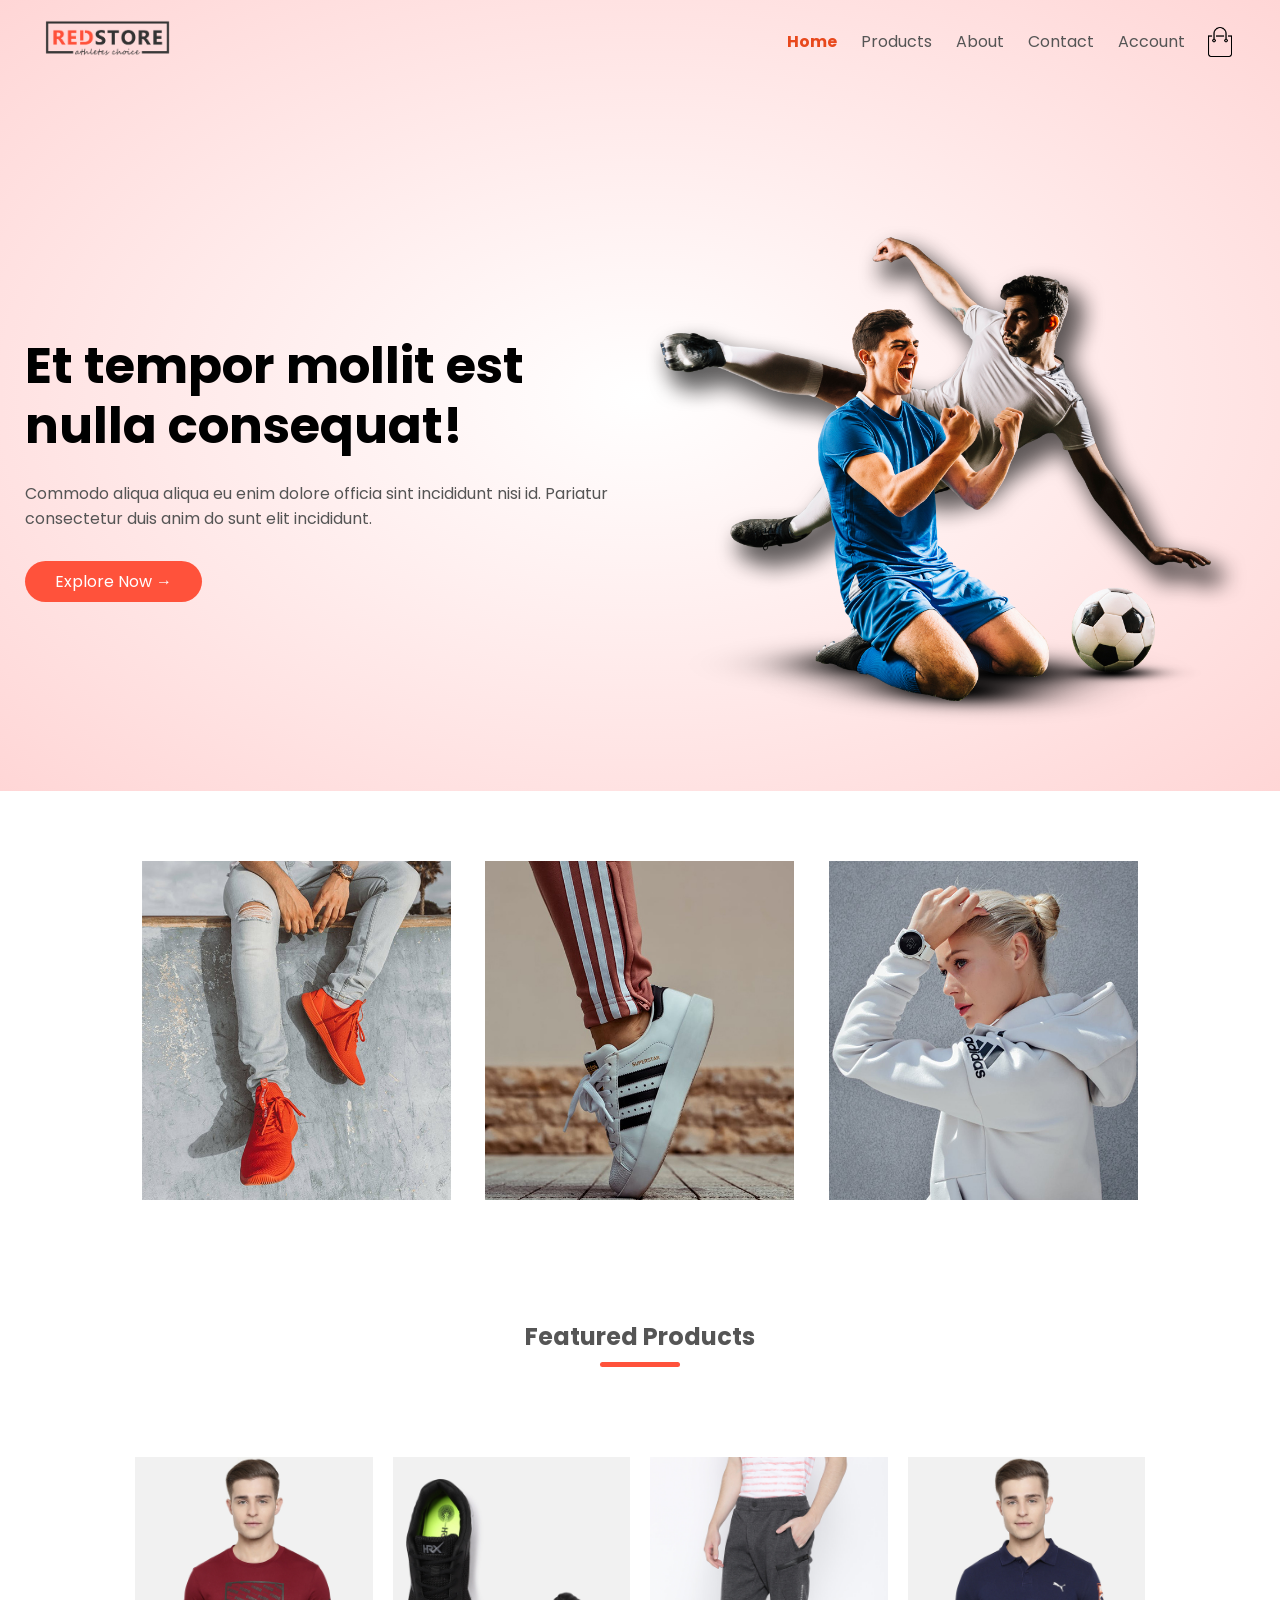
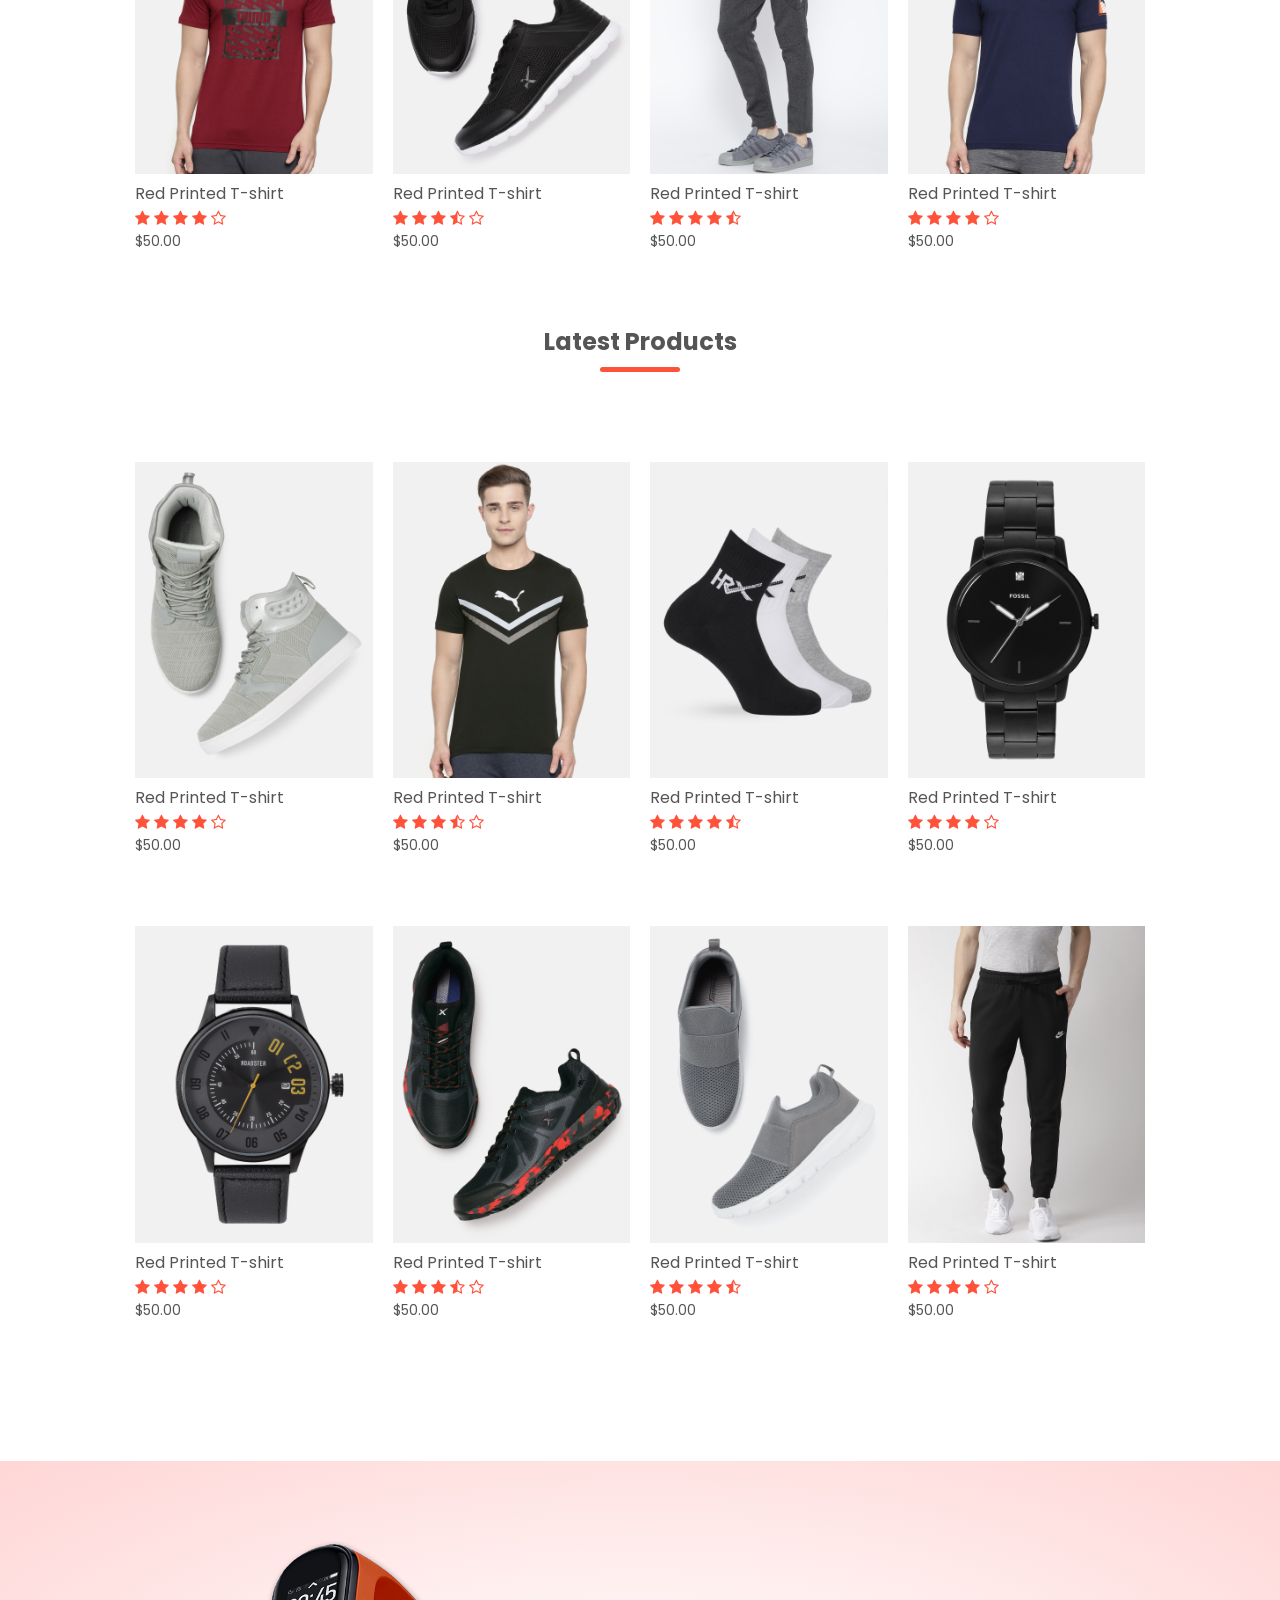
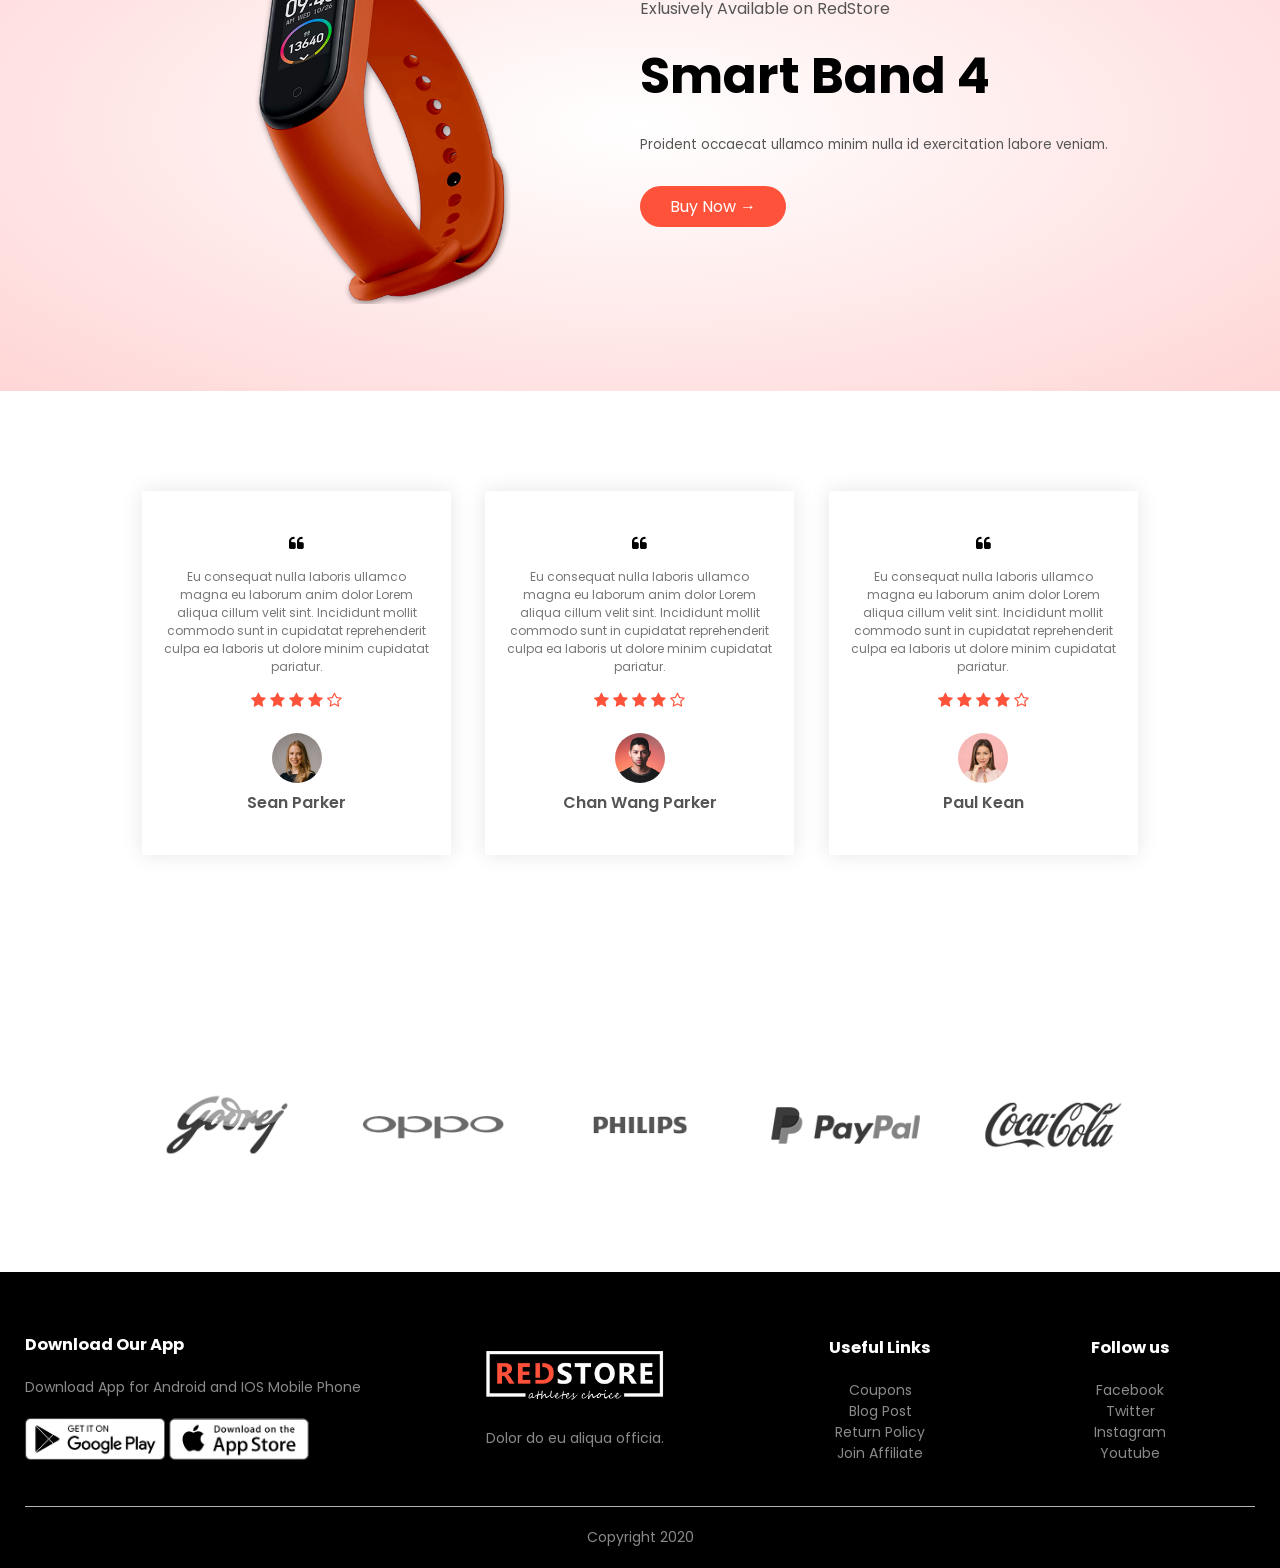
<file: ToDoSingleStorePage/index.html>
<!DOCTYPE html>
<html lang="en">
<head>
    <meta charset="UTF-8">
    <meta name="viewport" content="width=device-width, initial-scale=1.0">
    <title>RedStore | Ecommerce Website Design</title>
    <link rel="stylesheet" href="style.css">
    <link href="https://fonts.googleapis.com/css2?family=Poppins:wght@200;300;400;500;600;700&display=swap" rel="stylesheet">
    <link rel="stylesheet" href="https://stackpath.bootstrapcdn.com/font-awesome/4.7.0/css/font-awesome.min.css">
</head>
<body>
    <div class="header">
        <div class="container">
            <div class="navbar">
                <div class="logo"> <img src="images/logo.png" alt="logo of my website" width="125px"></div>
                <nav>
                    <ul id="MenuItems">
                        <li class="current"><a href="index.html">Home</a></li>
                        <li><a href="product.html">Products</a></li>
                        <li><a href="about.html">About</a></li>
                        <li><a href="contact.html">Contact</a></li>
                        <li><a href="">Account</a></li>
                    </ul>
                </nav>
                <img src="images/cart.png" width="30px" heigh="30px">
                <img src="images/menu.png" class="menu-icon" onclick="menutoggle()">
            </div>
            <div class="row">
                <div class="col-2">
                    <h1> Et tempor mollit est nulla consequat! </h1>
                    <p>Commodo aliqua aliqua eu enim dolore officia sint incididunt nisi id. Pariatur consectetur duis anim do sunt elit incididunt.</p>
                    <a href="" class="btn">Explore Now &#8594; </a>
                </div>
                <div class="col-2">
                    <img src="images/image1.png">
                </div>
            </div>
        </div>
    </div>
    <!-- featured categories -->
    <div class="categories">
        <div class="small-container">
            <div class="row">
                <div class="col-3">
                    <img src="images/category-1.jpg">
                </div>
                <div class="col-3">
                    <img src="images/category-2.jpg">
                </div>
                <div class="col-3">
                    <img src="images/category-3.jpg">
                </div>
            </div>            
        </div>
    </div>
    <!-- featured products -->
    <div class="small-container">
        <h2 class="title">Featured Products</h2>
        <div class="row">
            <div class="col-4">
                <img src="images/product-1.jpg">
                <h4>Red Printed T-shirt</h4>
                <div class="rating">
                    <i class="fa fa-star"></i>
                    <i class="fa fa-star"></i>
                    <i class="fa fa-star"></i>
                    <i class="fa fa-star"></i>
                    <i class="fa fa-star-o"></i>
                </div>
                <p>$50.00</p>
            </div>
            <div class="col-4">
                <img src="images/product-2.jpg">
                <h4>Red Printed T-shirt</h4>
                <div class="rating">
                    <i class="fa fa-star"></i>
                    <i class="fa fa-star"></i>
                    <i class="fa fa-star"></i>
                    <i class="fa fa-star-half-o"></i>
                    <i class="fa fa-star-o"></i>
                </div>
                <p>$50.00</p>
            </div>
            <div class="col-4">
                <img src="images/product-3.jpg">
                <h4>Red Printed T-shirt</h4>
                <div class="rating">
                    <i class="fa fa-star"></i>
                    <i class="fa fa-star"></i>
                    <i class="fa fa-star"></i>
                    <i class="fa fa-star"></i>
                    <i class="fa fa-star-half-o"></i>
                </div>
                <p>$50.00</p>
            </div>
            <div class="col-4">
                <img src="images/product-4.jpg">
                <h4>Red Printed T-shirt</h4>
                <div class="rating">
                    <i class="fa fa-star"></i>
                    <i class="fa fa-star"></i>
                    <i class="fa fa-star"></i>
                    <i class="fa fa-star"></i>
                    <i class="fa fa-star-o"></i>
                </div>
                <p>$50.00</p>
            </div>
        </div>
        <h2 class="title">Latest Products</h2>
        <div class="row">
            <div class="col-4">
                <img src="images/product-5.jpg">
                <h4>Red Printed T-shirt</h4>
                <div class="rating">
                    <i class="fa fa-star"></i>
                    <i class="fa fa-star"></i>
                    <i class="fa fa-star"></i>
                    <i class="fa fa-star"></i>
                    <i class="fa fa-star-o"></i>
                </div>
                <p>$50.00</p>
            </div>
            <div class="col-4">
                <img src="images/product-6.jpg">
                <h4>Red Printed T-shirt</h4>
                <div class="rating">
                    <i class="fa fa-star"></i>
                    <i class="fa fa-star"></i>
                    <i class="fa fa-star"></i>
                    <i class="fa fa-star-half-o"></i>
                    <i class="fa fa-star-o"></i>
                </div>
                <p>$50.00</p>
            </div>
            <div class="col-4">
                <img src="images/product-7.jpg">
                <h4>Red Printed T-shirt</h4>
                <div class="rating">
                    <i class="fa fa-star"></i>
                    <i class="fa fa-star"></i>
                    <i class="fa fa-star"></i>
                    <i class="fa fa-star"></i>
                    <i class="fa fa-star-half-o"></i>
                </div>
                <p>$50.00</p>
            </div>
            <div class="col-4">
                <img src="images/product-8.jpg">
                <h4>Red Printed T-shirt</h4>
                <div class="rating">
                    <i class="fa fa-star"></i>
                    <i class="fa fa-star"></i>
                    <i class="fa fa-star"></i>
                    <i class="fa fa-star"></i>
                    <i class="fa fa-star-o"></i>
                </div>
                <p>$50.00</p>
            </div>
        </div>
        <div class="row">
            <div class="col-4">
                <img src="images/product-9.jpg">
                <h4>Red Printed T-shirt</h4>
                <div class="rating">
                    <i class="fa fa-star"></i>
                    <i class="fa fa-star"></i>
                    <i class="fa fa-star"></i>
                    <i class="fa fa-star"></i>
                    <i class="fa fa-star-o"></i>
                </div>
                <p>$50.00</p>
            </div>
            <div class="col-4">
                <img src="images/product-10.jpg">
                <h4>Red Printed T-shirt</h4>
                <div class="rating">
                    <i class="fa fa-star"></i>
                    <i class="fa fa-star"></i>
                    <i class="fa fa-star"></i>
                    <i class="fa fa-star-half-o"></i>
                    <i class="fa fa-star-o"></i>
                </div>
                <p>$50.00</p>
            </div>
            <div class="col-4">
                <img src="images/product-11.jpg">
                <h4>Red Printed T-shirt</h4>
                <div class="rating">
                    <i class="fa fa-star"></i>
                    <i class="fa fa-star"></i>
                    <i class="fa fa-star"></i>
                    <i class="fa fa-star"></i>
                    <i class="fa fa-star-half-o"></i>
                </div>
                <p>$50.00</p>
            </div>
            <div class="col-4">
                <img src="images/product-12.jpg">
                <h4>Red Printed T-shirt</h4>
                <div class="rating">
                    <i class="fa fa-star"></i>
                    <i class="fa fa-star"></i>
                    <i class="fa fa-star"></i>
                    <i class="fa fa-star"></i>
                    <i class="fa fa-star-o"></i>
                </div>
                <p>$50.00</p>
            </div>
        </div>
    </div>
    <!-- Offer -->
    <div class="offer">
        <div class="small-container">
            <div class="row">
                <div class="col-2">
                    <img src="images/exclusive.png" class="offer-img">
                </div>
                <div class="col-2">
                     <p>Exlusively Available on RedStore</p>
                     <h1>Smart Band 4</h1>
                     <small>Proident occaecat ullamco minim nulla id exercitation labore veniam. </small>
                     <a href="" class="btn">Buy Now &#8594;</a>
                </div>
            </div>
        </div>
    </div>
    <!-- testimonial -->
    <div class="testimonial">
        <div class="small-container">
            <div class="row">
                <div class="col-3">
                    <i class="fa fa-quote-left"></i>
                    <p>Eu consequat nulla laboris ullamco magna eu laborum anim dolor Lorem aliqua cillum velit sint. Incididunt mollit commodo sunt in cupidatat reprehenderit culpa ea laboris ut dolore minim cupidatat pariatur.</p>
                    <div class="rating">
                        <i class="fa fa-star"></i>
                        <i class="fa fa-star"></i>
                        <i class="fa fa-star"></i>
                        <i class="fa fa-star"></i>
                        <i class="fa fa-star-o"></i>
                    </div>
                    <img src="images/user-1.png">
                    <h3>Sean Parker</h3>
                </div>
                <div class="col-3">
                    <i class="fa fa-quote-left"></i>
                    <p>Eu consequat nulla laboris ullamco magna eu laborum anim dolor Lorem aliqua cillum velit sint. Incididunt mollit commodo sunt in cupidatat reprehenderit culpa ea laboris ut dolore minim cupidatat pariatur.</p>
                    <div class="rating">
                        <i class="fa fa-star"></i>
                        <i class="fa fa-star"></i>
                        <i class="fa fa-star"></i>
                        <i class="fa fa-star"></i>
                        <i class="fa fa-star-o"></i>
                    </div>
                    <img src="images/user-2.png">
                    <h3>Chan Wang Parker</h3>   
                </div>
                <div class="col-3">
                    <i class="fa fa-quote-left"></i>
                    <p>Eu consequat nulla laboris ullamco magna eu laborum anim dolor Lorem aliqua cillum velit sint. Incididunt mollit commodo sunt in cupidatat reprehenderit culpa ea laboris ut dolore minim cupidatat pariatur.</p>
                    <div class="rating">
                        <i class="fa fa-star"></i>
                        <i class="fa fa-star"></i>
                        <i class="fa fa-star"></i>
                        <i class="fa fa-star"></i>
                        <i class="fa fa-star-o"></i>
                    </div>
                    <img src="images/user-3.png">
                    <h3>Paul Kean</h3>
                </div>

            </div>
        </div>
    </div>
    <!-- brands -->
    <div class="brands">
        <div class="small-container">
            <div class="row">
                <div class="col-5"><img src="images/logo-godrej.png"></div>
                <div class="col-5"><img src="images/logo-oppo.png"></div>
                <div class="col-5"><img src="images/logo-philips.png"></div>
                <div class="col-5"><img src="images/logo-paypal.png"></div>
                <div class="col-5"><img src="images/logo-coca-cola.png"></div>
            </div>
        </div>
    </div>
    <!-- footer -->
    <div class="footer">
        <div class="container">
            <div class="row">
                <div class="footer-col-1">
                    <h3>Download Our App</h3>
                    <p>Download App for Android and IOS Mobile Phone</p>
                    <div class="app-logo">
                        <img src="images/play-store.png">
                        <img src="images/app-store.png">
                    </div>
                </div>
                <div class="footer-col-2">
                    <img src="images/logo-white.png">
                    <p>Dolor do eu aliqua officia.</p>
                </div>
                <div class="footer-col-3">
                    <h3>Useful Links</h3>
                    <ul>
                        <li>Coupons</li>
                        <li>Blog Post</li>
                        <li>Return Policy</li>
                        <li>Join Affiliate</li>
                    </ul>
                </div>
                <div class="footer-col-4">
                    <h3>Follow us</h3>
                    <ul>
                        <li>Facebook</li>
                        <li>Twitter</li>
                        <li>Instagram</li>
                        <li>Youtube</li>
                    </ul>
                </div>
            </div>
            <hr>
            <p class="copyright">Copyright 2020 </p>
        </div>
    </div>
    <!-- js for toggle menu -->
    <script>
        var MenuItems = document.getElementById("MenuItems");
        MenuItems.style.maxHeight = "0px";
        function menutoggle(){
            if( MenuItems.style.maxHeight == "0px")
            {
                MenuItems.style.maxHeight = "200px";
            }
            else{
                MenuItems.style.maxHeight = "0px";
            }
        }
    </script>

</body>
</html>
</file>
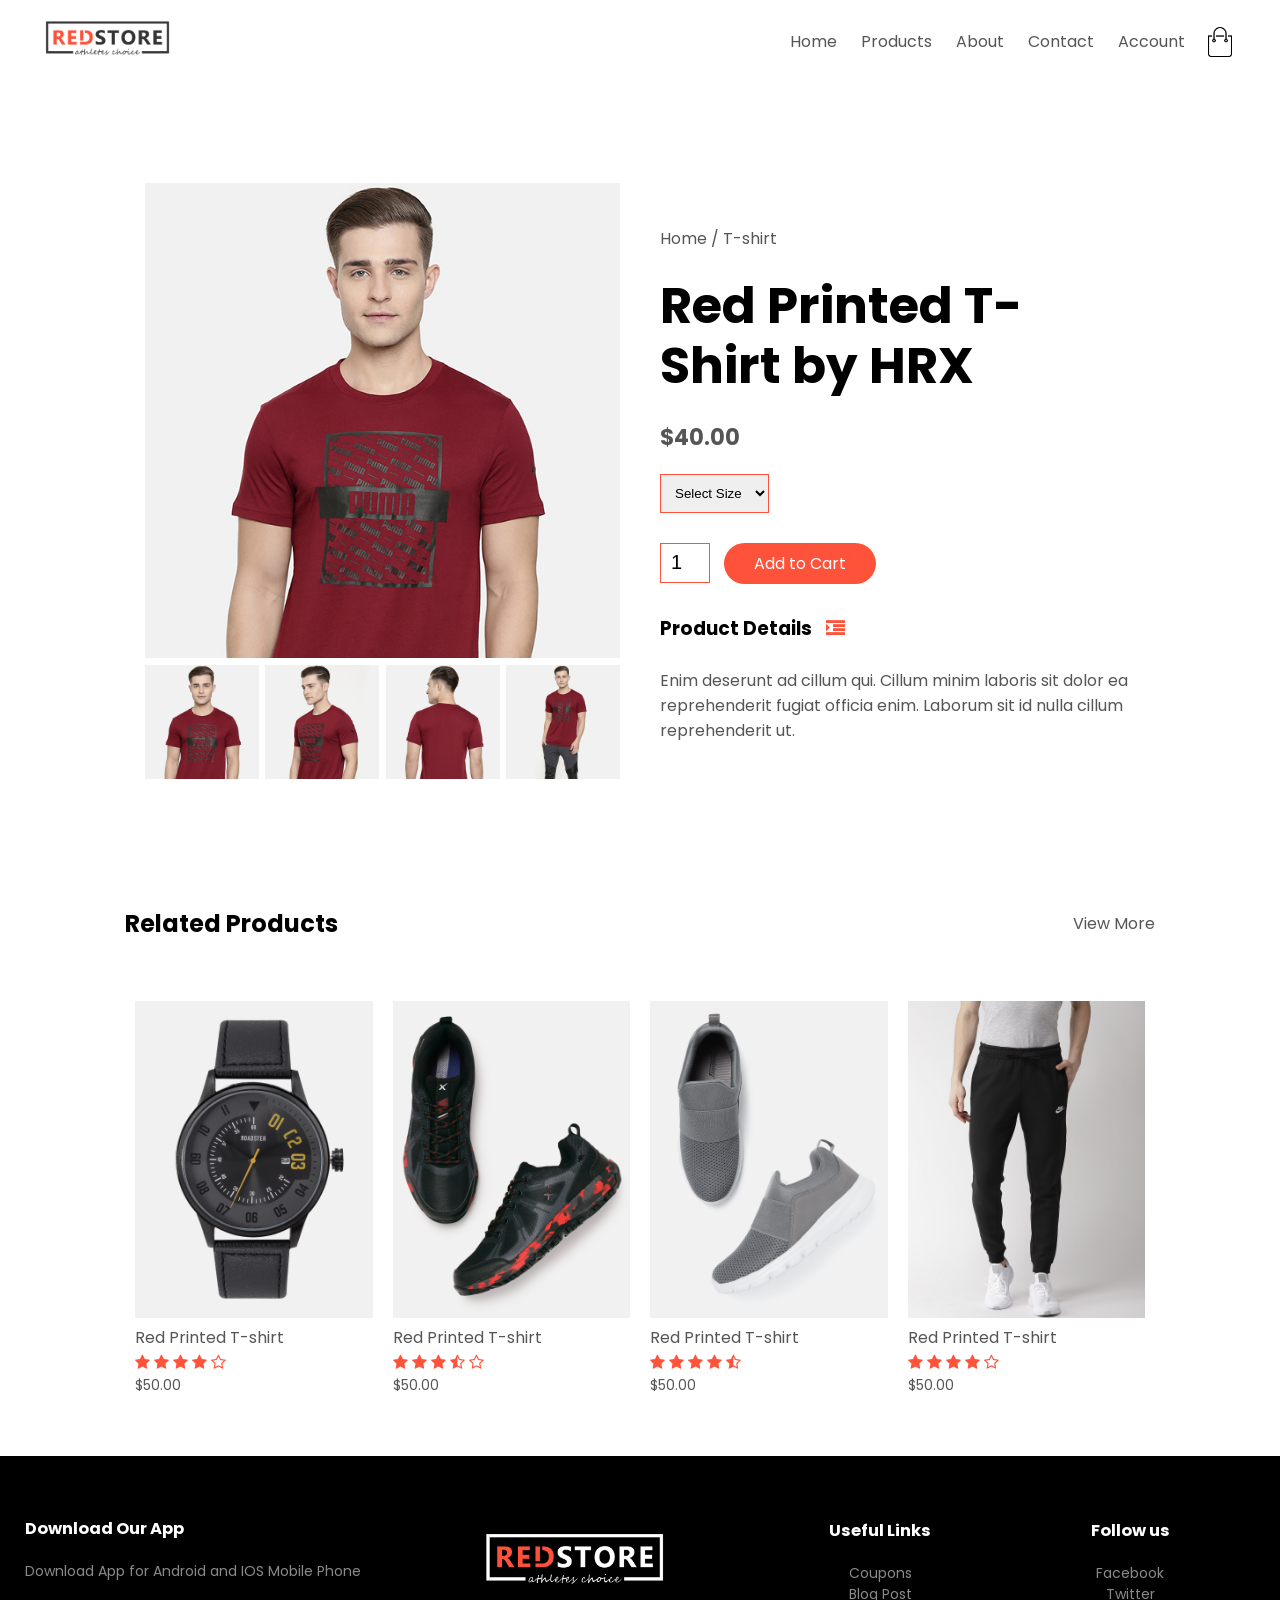
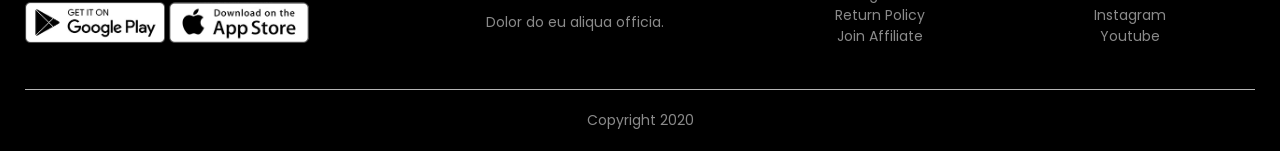
<file: ToDoSingleStorePage/about.html>
<!DOCTYPE html>
<html lang="en">
<head>
    <meta charset="UTF-8">
    <meta name="viewport" content="width=device-width, initial-scale=1.0">
    <title>All Products - RedStore | Ecommerce Website Design</title>
    <link rel="stylesheet" href="style.css">
    <link href="https://fonts.googleapis.com/css2?family=Poppins:wght@200;300;400;500;600;700&display=swap" rel="stylesheet">
    <link rel="stylesheet" href="https://stackpath.bootstrapcdn.com/font-awesome/4.7.0/css/font-awesome.min.css">
</head>
<body>
    <div class="container">
        <div class="navbar">
            <div class="logo"> <img src="images/logo.png" alt="logo of my website" width="125px"></div>
                <nav>
                    <ul id="MenuItems">
                        <li><a href="index.html">Home</a></li>
                        <li><a href="product.html">Products</a></li>
                        <li class="current"><a href="about.html">About</a></li>
                        <li><a href="contact.html">Contact</a></li>
                        <li><a href="">Account</a></li>
                    </ul>
                </nav>
                <img src="images/cart.png" width="30px" heigh="30px">
                <img src="images/menu.png" class="menu-icon" onclick="menutoggle()">
        </div>
    </div> 
<!-- single product details -->
    <div class="small-container single-product">
        <div class="row">
            <div class="col-2">
                <img src="images/gallery-1.jpg" width="100%" id="ProductImg">
                <div class="small-img-row">
                    <div class="small-img-col">
                        <img src="images/gallery-1.jpg" width="100%" class="small-img">
                    </div>
                    <div class="small-img-col">
                        <img src="images/gallery-2.jpg" width="100%" class="small-img">
                    </div>
                    <div class="small-img-col">
                        <img src="images/gallery-3.jpg" width="100%" class="small-img">
                    </div>
                    <div class="small-img-col">
                        <img src="images/gallery-4.jpg" width="100%" class="small-img">
                    </div>
                </div>
            </div>
            <div class="col-2">
                <p>Home / T-shirt</p>
                <h1>Red Printed T-Shirt by HRX</h1>
                <h4>$40.00</h4>
                <select>
                    <option>Select Size</option>
                    <option>XXL</option>
                    <option>XL</option>
                    <option>L</option>
                    <option>M</option>
                    <option>S</option>
                    <option>XS</option>
                </select>
                <input type="number" value="1">
                <a href="" class="btn">Add to Cart</a>
                <h3>Product Details  <i class="fa fa-indent"></i> </h3> 
                <br>
                <p>Enim deserunt ad cillum qui. Cillum minim laboris sit dolor ea reprehenderit fugiat officia enim. Laborum sit id nulla cillum reprehenderit ut.</p>
            </div>
        </div> 
    </div>
    <!-- title -->
    <div class="small-container">
     <div class="row row-2">
         <h2>Related Products</h2>
         <p>View More</p>
     </div>       
    </div>


    <!-- Products -->
    <div class="small-container">
            <div class="row">
                <div class="col-4">
                    <img src="images/product-9.jpg">
                    <h4>Red Printed T-shirt</h4>
                    <div class="rating">
                        <i class="fa fa-star"></i>
                        <i class="fa fa-star"></i>
                        <i class="fa fa-star"></i>
                        <i class="fa fa-star"></i>
                        <i class="fa fa-star-o"></i>
                    </div>
                    <p>$50.00</p>
                </div>
                <div class="col-4">
                    <img src="images/product-10.jpg">
                    <h4>Red Printed T-shirt</h4>
                    <div class="rating">
                        <i class="fa fa-star"></i>
                        <i class="fa fa-star"></i>
                        <i class="fa fa-star"></i>
                        <i class="fa fa-star-half-o"></i>
                        <i class="fa fa-star-o"></i>
                    </div>
                    <p>$50.00</p>
                </div>
                <div class="col-4">
                    <img src="images/product-11.jpg">
                    <h4>Red Printed T-shirt</h4>
                    <div class="rating">
                        <i class="fa fa-star"></i>
                        <i class="fa fa-star"></i>
                        <i class="fa fa-star"></i>
                        <i class="fa fa-star"></i>
                        <i class="fa fa-star-half-o"></i>
                    </div>
                    <p>$50.00</p>
                </div>
                <div class="col-4">
                    <img src="images/product-12.jpg">
                    <h4>Red Printed T-shirt</h4>
                    <div class="rating">
                        <i class="fa fa-star"></i>
                        <i class="fa fa-star"></i>
                        <i class="fa fa-star"></i>
                        <i class="fa fa-star"></i>
                        <i class="fa fa-star-o"></i>
                    </div>
                    <p>$50.00</p>
                </div>
            </div>

    </div>
 
    <!-- footer -->
    <div class="footer">
        <div class="container">
            <div class="row">
                <div class="footer-col-1">
                    <h3>Download Our App</h3>
                    <p>Download App for Android and IOS Mobile Phone</p>
                    <div class="app-logo">
                        <img src="images/play-store.png">
                        <img src="images/app-store.png">
                    </div>
                </div>
                <div class="footer-col-2">
                    <img src="images/logo-white.png">
                    <p>Dolor do eu aliqua officia.</p>
                </div>
                <div class="footer-col-3">
                    <h3>Useful Links</h3>
                    <ul>
                        <li>Coupons</li>
                        <li>Blog Post</li>
                        <li>Return Policy</li>
                        <li>Join Affiliate</li>
                    </ul>
                </div>
                <div class="footer-col-4">
                    <h3>Follow us</h3>
                    <ul>
                        <li>Facebook</li>
                        <li>Twitter</li>
                        <li>Instagram</li>
                        <li>Youtube</li>
                    </ul>
                </div>
            </div>
            <hr>
            <p class="copyright">Copyright 2020 </p>
        </div>
    </div>
    <!-- js for toggle menu -->
    <script>
        var MenuItems = document.getElementById("MenuItems");
        MenuItems.style.maxHeight = "0px";
        function menutoggle(){
            if( MenuItems.style.maxHeight == "0px")
            {
                MenuItems.style.maxHeight = "200px";
            }
            else{
                MenuItems.style.maxHeight = "0px";
            }
        }
    </script>
    <!-- js for product gallery -->
    <script>
        var ProductImg = document.getElementById("ProductImg");
        var SmallImg = document.getElementsByClassName("small-img")
        SmallImg[0].onclick = function(){
            ProductImg.src =  SmallImg[0].src ;
        }
        SmallImg[1].onclick = function(){
            ProductImg.src =  SmallImg[1].src ;
        }
        SmallImg[2].onclick = function(){
            ProductImg.src =  SmallImg[2].src ;
        }
        SmallImg[3].onclick = function(){
            ProductImg.src =  SmallImg[3].src ;
        }
         
    </script>
</body>
</html>
</file>
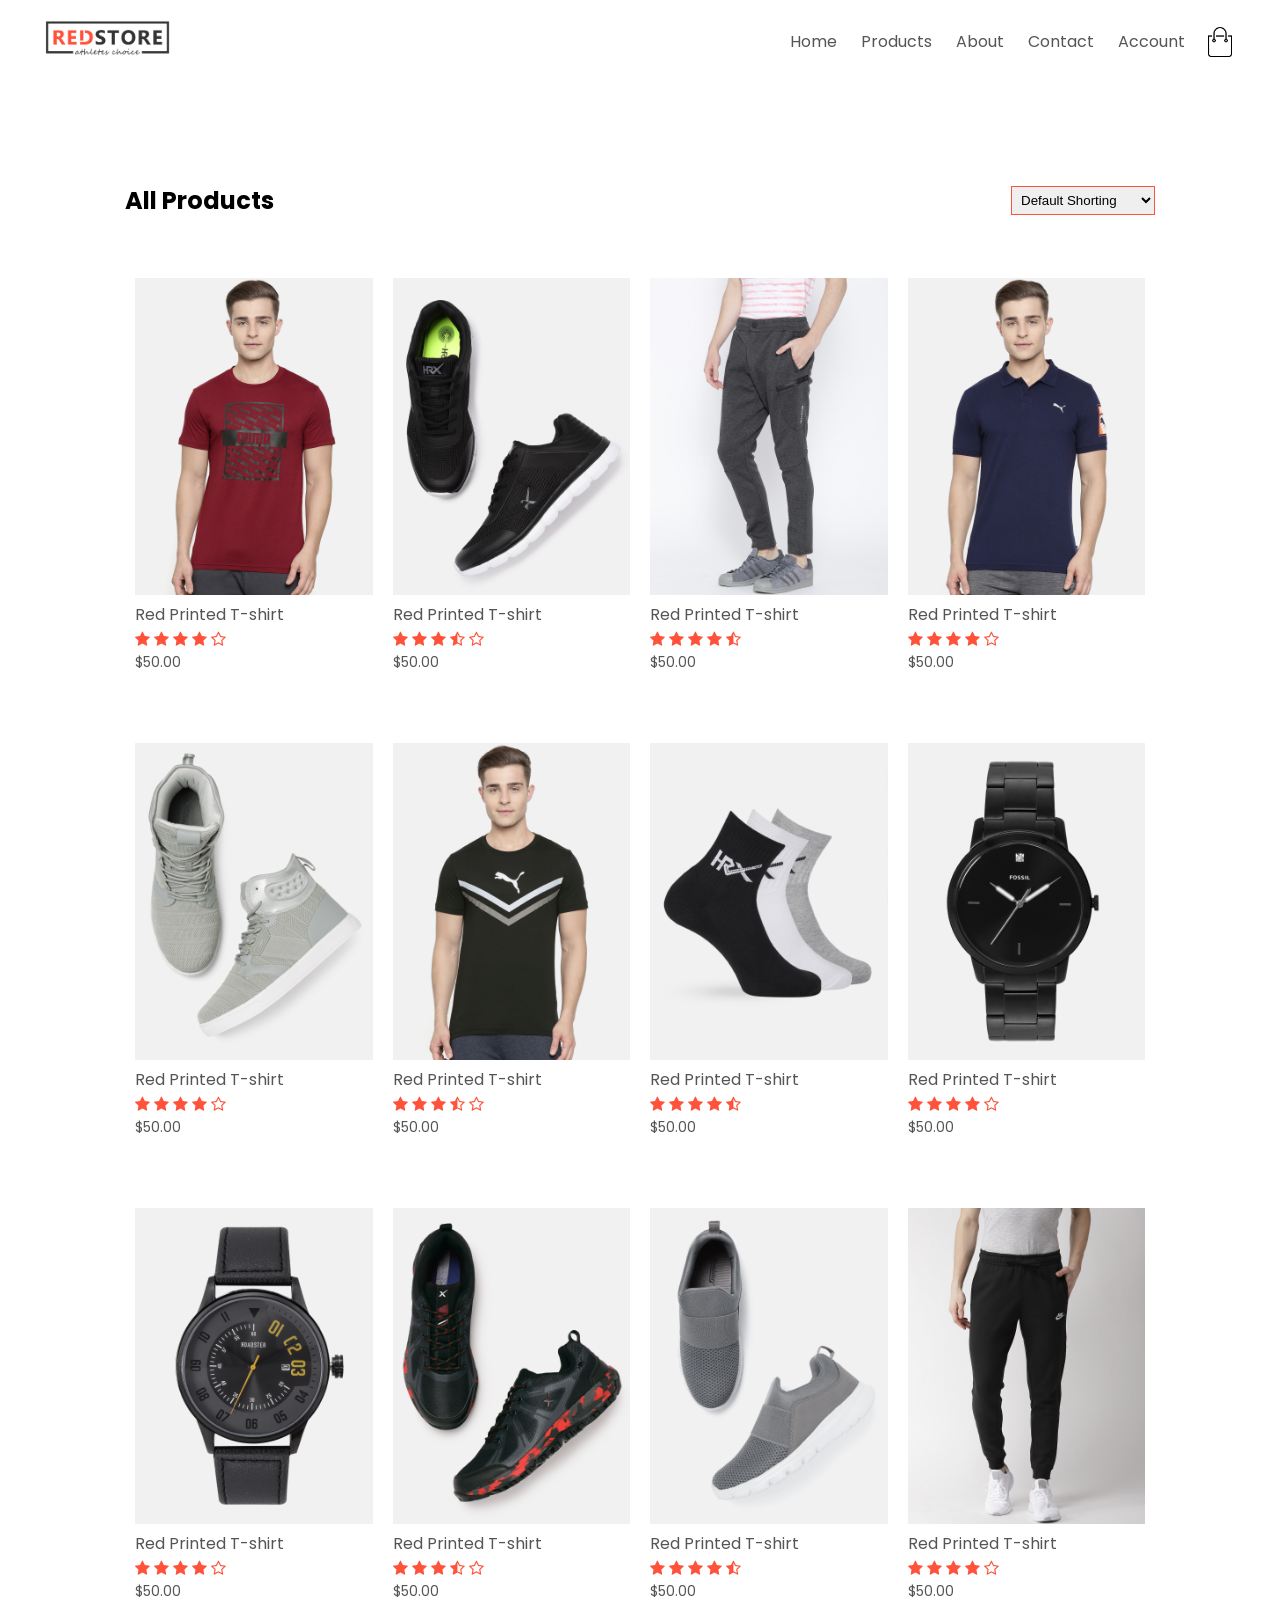
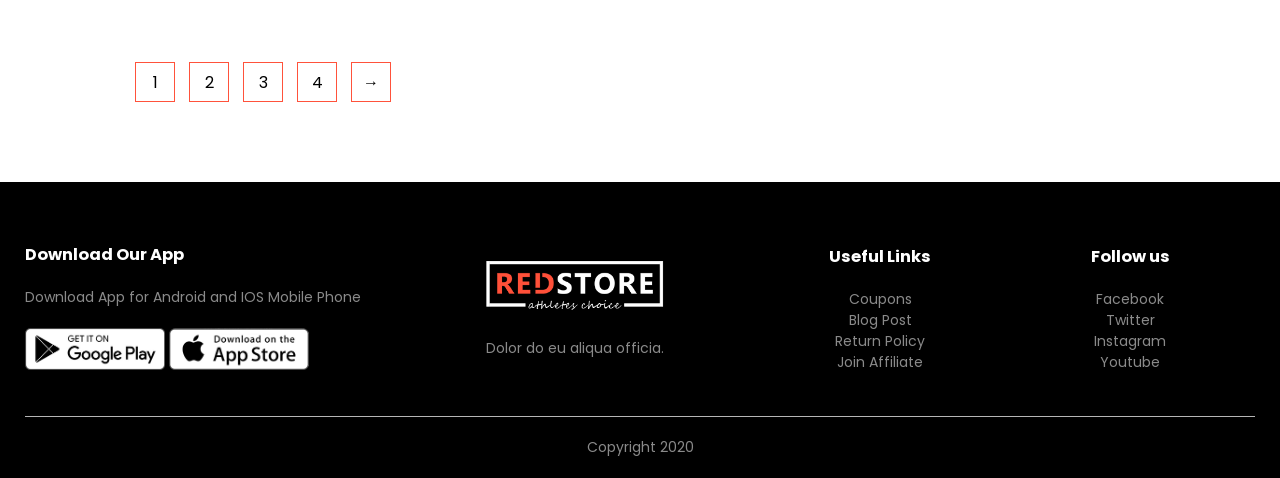
<file: ToDoSingleStorePage/product.html>
<!DOCTYPE html>
<html lang="en">
<head>
    <meta charset="UTF-8">
    <meta name="viewport" content="width=device-width, initial-scale=1.0">
    <title>All Products - RedStore | Ecommerce Website Design</title>
    <link rel="stylesheet" href="style.css">
    <link href="https://fonts.googleapis.com/css2?family=Poppins:wght@200;300;400;500;600;700&display=swap" rel="stylesheet">
    <link rel="stylesheet" href="https://stackpath.bootstrapcdn.com/font-awesome/4.7.0/css/font-awesome.min.css">
</head>
<body>
    <div class="container">
        <div class="navbar">
            <div class="logo"> <img src="images/logo.png" alt="logo of my website" width="125px"></div>
                <nav>
                    <ul id="MenuItems">
                        <li><a href="index.html">Home</a></li>
                        <li class="current"><a href="product.html">Products</a></li>
                        <li><a href="">About</a></li>
                        <li><a href="contact.html">Contact</a></li>
                        <li><a href="">Account</a></li>
                    </ul>
                </nav>
                <img src="images/cart.png" width="30px" heigh="30px">
                <img src="images/menu.png" class="menu-icon" onclick="menutoggle()">
        </div>
    </div> 

    <div class="small-container">
            <div class="row row-2">
                <h2>All Products</h2>
                <select>
                    <option>Default Shorting</option>
                    <option>Short by Price</option>
                    <option>Short by popularity</option>
                    <option>Short by rating</option>
                    <option>Short by sale</option>
                </select>
            </div>
            <div class="row">
                <div class="col-4">
                    <img src="images/product-1.jpg">
                    <h4>Red Printed T-shirt</h4>
                    <div class="rating">
                        <i class="fa fa-star"></i>
                        <i class="fa fa-star"></i>
                        <i class="fa fa-star"></i>
                        <i class="fa fa-star"></i>
                        <i class="fa fa-star-o"></i>
                    </div>
                    <p>$50.00</p>
                </div>
                <div class="col-4">
                    <img src="images/product-2.jpg">
                    <h4>Red Printed T-shirt</h4>
                    <div class="rating">
                        <i class="fa fa-star"></i>
                        <i class="fa fa-star"></i>
                        <i class="fa fa-star"></i>
                        <i class="fa fa-star-half-o"></i>
                        <i class="fa fa-star-o"></i>
                    </div>
                    <p>$50.00</p>
                </div>
                <div class="col-4">
                    <img src="images/product-3.jpg">
                    <h4>Red Printed T-shirt</h4>
                    <div class="rating">
                        <i class="fa fa-star"></i>
                        <i class="fa fa-star"></i>
                        <i class="fa fa-star"></i>
                        <i class="fa fa-star"></i>
                        <i class="fa fa-star-half-o"></i>
                    </div>
                    <p>$50.00</p>
                </div>
                <div class="col-4">
                    <img src="images/product-4.jpg">
                    <h4>Red Printed T-shirt</h4>
                    <div class="rating">
                        <i class="fa fa-star"></i>
                        <i class="fa fa-star"></i>
                        <i class="fa fa-star"></i>
                        <i class="fa fa-star"></i>
                        <i class="fa fa-star-o"></i>
                    </div>
                    <p>$50.00</p>
                </div>
            </div>
            <div class="row">
                <div class="col-4">
                    <img src="images/product-5.jpg">
                    <h4>Red Printed T-shirt</h4>
                    <div class="rating">
                        <i class="fa fa-star"></i>
                        <i class="fa fa-star"></i>
                        <i class="fa fa-star"></i>
                        <i class="fa fa-star"></i>
                        <i class="fa fa-star-o"></i>
                    </div>
                    <p>$50.00</p>
                </div>
                <div class="col-4">
                    <img src="images/product-6.jpg">
                    <h4>Red Printed T-shirt</h4>
                    <div class="rating">
                        <i class="fa fa-star"></i>
                        <i class="fa fa-star"></i>
                        <i class="fa fa-star"></i>
                        <i class="fa fa-star-half-o"></i>
                        <i class="fa fa-star-o"></i>
                    </div>
                    <p>$50.00</p>
                </div>
                <div class="col-4">
                    <img src="images/product-7.jpg">
                    <h4>Red Printed T-shirt</h4>
                    <div class="rating">
                        <i class="fa fa-star"></i>
                        <i class="fa fa-star"></i>
                        <i class="fa fa-star"></i>
                        <i class="fa fa-star"></i>
                        <i class="fa fa-star-half-o"></i>
                    </div>
                    <p>$50.00</p>
                </div>
                <div class="col-4">
                    <img src="images/product-8.jpg">
                    <h4>Red Printed T-shirt</h4>
                    <div class="rating">
                        <i class="fa fa-star"></i>
                        <i class="fa fa-star"></i>
                        <i class="fa fa-star"></i>
                        <i class="fa fa-star"></i>
                        <i class="fa fa-star-o"></i>
                    </div>
                    <p>$50.00</p>
                </div>
            </div>
            <div class="row">
                <div class="col-4">
                    <img src="images/product-9.jpg">
                    <h4>Red Printed T-shirt</h4>
                    <div class="rating">
                        <i class="fa fa-star"></i>
                        <i class="fa fa-star"></i>
                        <i class="fa fa-star"></i>
                        <i class="fa fa-star"></i>
                        <i class="fa fa-star-o"></i>
                    </div>
                    <p>$50.00</p>
                </div>
                <div class="col-4">
                    <img src="images/product-10.jpg">
                    <h4>Red Printed T-shirt</h4>
                    <div class="rating">
                        <i class="fa fa-star"></i>
                        <i class="fa fa-star"></i>
                        <i class="fa fa-star"></i>
                        <i class="fa fa-star-half-o"></i>
                        <i class="fa fa-star-o"></i>
                    </div>
                    <p>$50.00</p>
                </div>
                <div class="col-4">
                    <img src="images/product-11.jpg">
                    <h4>Red Printed T-shirt</h4>
                    <div class="rating">
                        <i class="fa fa-star"></i>
                        <i class="fa fa-star"></i>
                        <i class="fa fa-star"></i>
                        <i class="fa fa-star"></i>
                        <i class="fa fa-star-half-o"></i>
                    </div>
                    <p>$50.00</p>
                </div>
                <div class="col-4">
                    <img src="images/product-12.jpg">
                    <h4>Red Printed T-shirt</h4>
                    <div class="rating">
                        <i class="fa fa-star"></i>
                        <i class="fa fa-star"></i>
                        <i class="fa fa-star"></i>
                        <i class="fa fa-star"></i>
                        <i class="fa fa-star-o"></i>
                    </div>
                    <p>$50.00</p>
                </div>
            </div>
            <div class="page-btn">
                <span>1</span>
                <span>2</span>
                <span>3</span>
                <span>4</span>
                <span>&#8594;</span>
            </div>
    </div>
 
    <!-- footer -->
    <div class="footer">
        <div class="container">
            <div class="row">
                <div class="footer-col-1">
                    <h3>Download Our App</h3>
                    <p>Download App for Android and IOS Mobile Phone</p>
                    <div class="app-logo">
                        <img src="images/play-store.png">
                        <img src="images/app-store.png">
                    </div>
                </div>
                <div class="footer-col-2">
                    <img src="images/logo-white.png">
                    <p>Dolor do eu aliqua officia.</p>
                </div>
                <div class="footer-col-3">
                    <h3>Useful Links</h3>
                    <ul>
                        <li>Coupons</li>
                        <li>Blog Post</li>
                        <li>Return Policy</li>
                        <li>Join Affiliate</li>
                    </ul>
                </div>
                <div class="footer-col-4">
                    <h3>Follow us</h3>
                    <ul>
                        <li>Facebook</li>
                        <li>Twitter</li>
                        <li>Instagram</li>
                        <li>Youtube</li>
                    </ul>
                </div>
            </div>
            <hr>
            <p class="copyright">Copyright 2020 </p>
        </div>
    </div>
    <!-- js for toggle menu -->
    <script>
        var MenuItems = document.getElementById("MenuItems");
        MenuItems.style.maxHeight = "0px";
        function menutoggle(){
            if( MenuItems.style.maxHeight == "0px")
            {
                MenuItems.style.maxHeight = "200px";
            }
            else{
                MenuItems.style.maxHeight = "0px";
            }
        }
    </script>
</body>
</html>
</file>
<file: ToDoSingleStorePage/style.css>
*{
    margin: 0;
    padding: 0;
    box-sizing: border-box;
}
body{
    font-family: 'Poppins', sans-serif;
}
/* navigation bar */
.container{
    max-width: 1300px;
    margin: auto;
    padding-left: 25px;
    padding-right: 25px;
}
.navbar{
    display: flex;
    align-items: center;
    padding: 20px;
}
nav{
    flex: 1;
    text-align: right;
}
nav ul{
    display: inline-block;
    list-style-type: none;
}
nav ul li{
    display: inline-block;
    margin-right: 20px;
}
a{
    text-decoration: none;
    color: #555;
}
p{
    color: #555;
}
.row{
    display: flex;
    align-items: center;
    flex-wrap: wrap;
    justify-content: space-around;
}
.col-2{
    flex-basis: 50%;
    min-width: 300px;
}
.col-2 img{
    max-width: 100%;
    padding: 50px 0;
}
.col-2 h1{
    font-size: 50px;
    line-height: 60px;
    margin: 25px 0;
}
.btn{
    display: inline-block;
    background: #ff523b;
    color:#fff;
    padding: 8px 30px;
    margin: 30px 0px;
    border-radius: 30px;
    transition: background 0.5s;
}
.btn:hover{
    background: #563434;
}
.header{
    background: radial-gradient(#fff,#ffd6d6);
}
.header .row{
    margin-top: 70px;
}
.header .current a{
	color:#e8491d;
	font-weight: bold;
}

/* featured categories */
.categories{
    margin: 70px 0;
}
.col-3{
    flex-basis: 30%;
    min-width: 250px;
    margin-bottom: 30px;
}
.col-3 img{
    width: 100%;
}
.small-container{
    max-width: 1080px;
    margin: auto;
    padding-left: 25px;
    padding-right: 25px;
}
/* featured products */
.col-4{
    flex-basis: 25%;
    padding: 10px;
    min-width: 200px;
    margin-bottom: 50px;
    transition: transform 0.5s;
}
.col-4 img{
    width: 100%;
}
.title {
    text-align: center;
    margin: 0 auto 80px;
    position: relative;
    line-height: 60px;
    color: #555;

}
.title::after{
    content: '';
    background: #ff523b;
    width: 80px;
    height: 5px;
    border-radius: 5px;
    position: absolute;
    bottom: 0;
    left: 50%;
    transform: translateX(-50%);
}
h4{
    color: #555;
    font-weight: normal;
}
.col-4 p{
    font-size: 14px;
}
.rating .fa{
    color: #ff523b;
}
.col-4:hover{
transform: translateY(-5px);
}
/* Special offer */
.offer{
    background: radial-gradient(#fff,#ffd6d6);
    margin-top: 80px;
    padding: 30px 0;
}
.col-2 .offer-img{
    padding: 50px;
}
small{
    color: #555;
}
/* testimonial */
.testimonial{
    padding: 100px;
}
.testimonial .col-3{
    text-align: center;
    padding: 40px 20px;
    box-shadow: 0 0 20px 0 rgba(0, 0, 0, 0.1);
    cursor: pointer;
    transition: transform 0.5s;
}
.testimonial .col-3 img{
    width: 50px;
    margin-top: 20px;
    border-radius: 50%;
}
.testimonial .col-3:hover{
    transform: translateY(-10px);
}
.fa .fa-quote-left{
    font-size: 34px;
    color: #ff523b;
}
.col-3 p{
    font-size: 12px;
    margin: 12px 0;
    color: #777;
}
.testimonial .col-3 h3{
    font-weight: 600;
    color: #555;
    font-size: 16px;
}
/* brands */
.brands{
    margin: 100px auto;
}
.col-5 {
    width: 160px;
}
.col-5 img {
    width: 100%;
    cursor: pointer;
    filter: grayscale(100%);
}
.col-5 img:hover{ 
    filter: grayscale(0);
}
/* footer */
.footer{
    background: #000;
    color: #8a8a8a;
    font-size: 14px;
    padding: 60px 0 20px;
}
.footer p{
    color: #8a8a8a;
}
.footer h3{
    color: #fff;
    margin-bottom: 20px;
}
.footer-col-1, .footer-col-2, .footer-col-3, .footer-col-4{
    min-width: 250px;
    margin-bottom: 20px;
}
.footer-col-1{
    flex-basis: 30%;
}
.footer-col-2{
    flex: 1;
    text-align: center;
}
.footer-col-2 img{
    width: 180px;
    margin-bottom: 20px;
 }
 .footer-col-3, .footer-col-4{
    flex-basis: 12%;
    text-align: center;
 }
 ul{
    list-style-type: none;
 }
 .app-logo {
    margin-top: 20px;
 }
.app-logo img{
    width: 140px; 
}
.footer hr{
    border: none;
    background: #b5b5b5;
    height: 1px;
    margin: 20px 0;

}
.copyright{
    text-align: center;
}
/* responsive : menu */
.menu-icon{ 
    width: 28px;
    margin-left: 20px;
    display: none;
}
/* All product : Paage */
.row-2{
    justify-content: space-between;
    margin: 100px auto 50px;
}
select{
border: 1px solid #ff523b;
padding: 5px;
}
select:focus{
    outline:none;
}
.page-btn{
    margin: 0 auto 80px;
}
.page-btn span{
    display: inline-block;
    border: 1px solid #ff523b;
    margin-left: 10px;
    width: 40px;
    height: 40px;
    text-align: center;
    line-height: 40px;
    cursor: pointer;
}
.page-btn span:hover{
    background: #ff523b;
    color:  #fff;
}
/* single products details */
.single-product{
    margin-top: 80px;
}
.single-product .col-2 img{
    padding: 0;
}
.single-product .col-2{
    padding: 20px;
}
.single-product h4{
    margin: 20px 0;
    font-size: 22px;
    font-weight: bold;
}
.single-product select{
    display: block;
    padding: 10px;
    margin-top: 20px;
}
.single-product input{
    width: 50px;
    height: 40px;
    padding-left: 10px;
    font-size: 20px;
    margin-right: 10px;
    border: 1px solid #ff523b;
}
input:focus{
    outline: none;
}
.single-product .fa{
    color: #ff523b;
    margin-left: 10px;
}
.small-img-row{
    display: flex;
    justify-content: space-between;
}
.small-img-col{
    flex-basis: 24%;
    cursor: pointer;
}




/* media query for menu */
@media only screen and (max-width:800px){
    nav ul {
        position: absolute;
        top: 70px;
        left: 0;
        background: #333;
        width: 100%;
        overflow: hidden;
        transition: max-height 0.5s;
    }
    nav ul li{
        display: block;
        margin-right: 50px;
        margin-top: 10px;
        margin-bottom: 10px;
    }
    nav ul li a{
        color: #fff;
    }
    .menu-icon{
        display: block;
        cursor: pointer;
    }
}
/* media query for less than 600 screen size*/
@media only screen and (max-width:600px){
    .row{
        text-align: center;
    }
    .col-2, .col-3, .col-4{
        flex-basis: 100%;
    }
    .single-product .row{
        text-align: left;
    }
    .single-product .col-2{
        padding: 20px 0;
    }
    .single-product h1{
       font-size: 26px; 
       line-height: 32px;
    }
}
</file>
